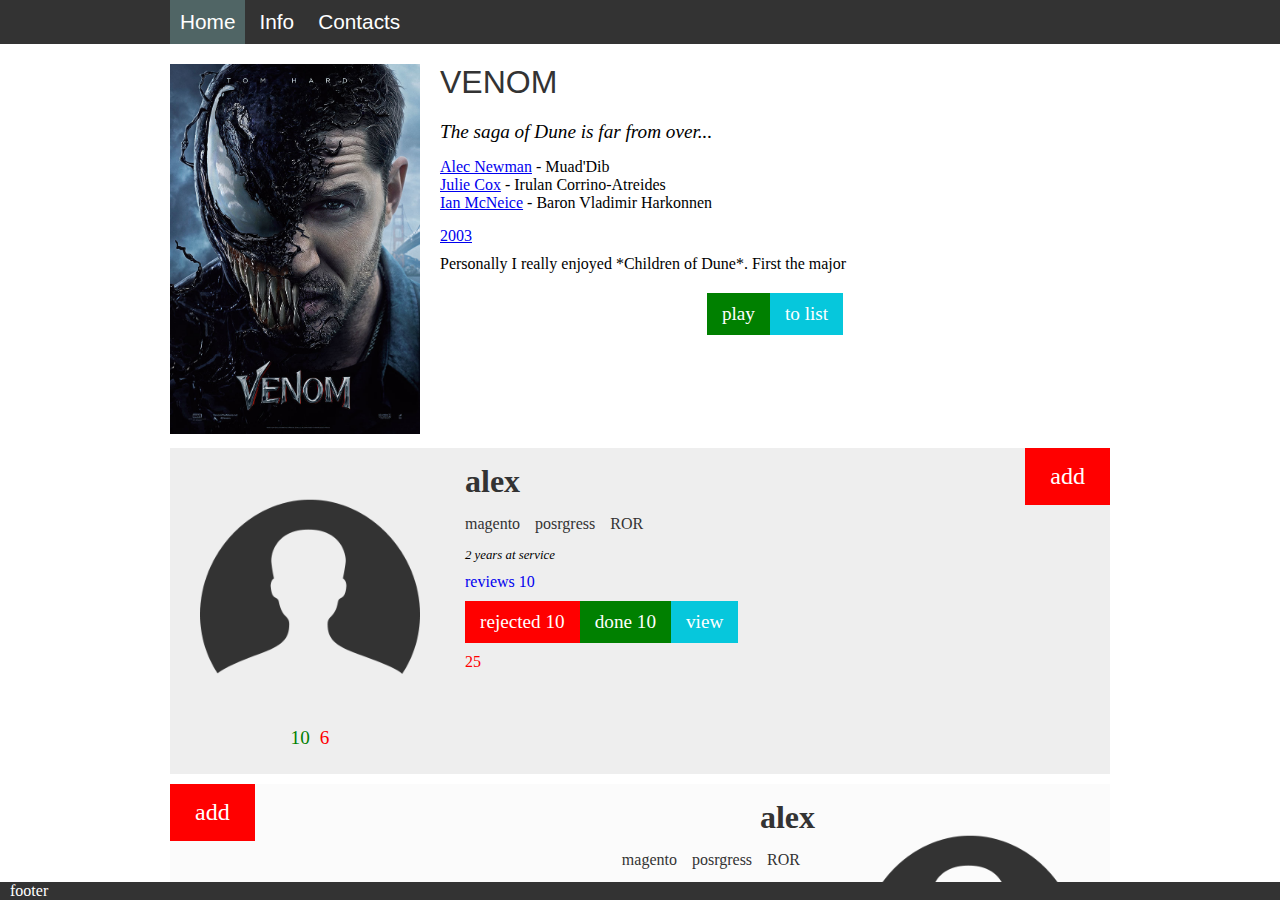
<file: index.html>
<!DOCTYPE html>
<html lang="uk">
<head>
  <title>VENOM</title>
  <meta charset="utf-8">
  <meta name="viewport" content="width=device-width">
  <link 
  rel="stylesheet" 
  href="css/style.css"> 
  <link rel="stylesheet" href="https://use.fontawesome.com/releases/v5.6.3/css/all.css" integrity="sha384-UHRtZLI+pbxtHCWp1t77Bi1L4ZtiqrqD80Kn4Z8NTSRyMA2Fd33n5dQ8lWUE00s/" crossorigin="anonymous">
</head>
<body>
  <div class="header">
   <div class="wrapper">
    <div class="main-menu">
      <ul>
        <li class="is-active"><a href="index.html">Home</a></li>
        <li><a href="info.html">Info</a></li>
        <li><a href="contacts.html">Contacts</a></li>
      </ul>
    </div>
    
    <div class="main-menu__close">
      <div class="fas fa-times close"></div>
      <div class="fas fa-bars burger"></div>
    </div>
  </div>
</div>
  <div class="page">
    <div class="wrapper">

      <div class="movie">
        <div class="movie__poster">
          <img src="img/venom.jpg">
          <div class="rating">
            <span class="fa fa-star"></span> <span class="fa fa-star"></span> <span class="fa fa-star"></span> <span class="fa fa-star"></span> <span class="fa fa-star-half-o"></span>     
          </div>
        </div>
        <div class="movie__descr">
          <div class="movie__title">
            <a href="#">VENOM</a>
          </div>
          <div class="movie__slogan">
            The saga of Dune is far from over...
          </div>
          <div class="movie__cast">
            <div class="actor"><a href="#">Alec Newman</a> - Muad'Dib </div>
            <div class="actor"><a href="#">Julie Cox</a> 
            - Irulan Corrino-Atreides</div>
            <div class="actor"><a href="#">Ian McNeice</a> 
            -  Baron Vladimir Harkonnen</div>
          </div>
          <div class="movie__year"><a href="#">2003</a></div>
          <div class="movie__intro">Personally I really enjoyed *Children of Dune*. First the major </div>
          <div class="movie__nav"><a class="btn btn_green" href="#">play</a><a class="btn" href="#">to list</a></div>
        </div>

        <div class="clear"></div>



        <div class="profile-prev">
          <div class="profile-prev__add"><a class="btn btn_red btn_bigger" href="#"><span class="fa fa-plus-circle"></span> add</a></div>
          <div class="profile-prev__photo"><img src="img/avatar.png" alt=""/>
            <div class="profile-prev__likes"><a href="#"><span class="fa fa-thumbs-up"></span> 10</a><a href="#"><span class="fa fa-thumbs-down"></span> 6</a></div>
          </div>
          <div class="profile-prev__body"><a class="profile-prev__title" href="#">alex</a>
            <div class="profile-prev__skils"> <a href="#">magento</a><a href="#">posrgress</a><a href="#">ROR</a></div>
            <div class="profile-prev__stay">2 years at service</div>
            <div class="profile-prev__reviews"><a href="#">reviews 10</a></div>
            <div class="profile-prev__nav"> <a class="btn btn_red" href="#">rejected 10</a><a class="btn btn_green" href="#">done 10</a><a class="btn" href="#">view</a></div>
            <div class="profile-prev__rate rating">25 <span class="fa fa-star"></span> <span class="fa fa-star"></span> <span class="fa fa-star"></span> <span class="fa fa-star"></span> <span class="fa fa-star-half-o"></span></div>
          </div>
          <div class="clear"></div>
        </div>

        <div class="profile-prev">
          <div class="profile-prev__add"><a class="btn btn_red btn_bigger" href="#"><span class="fa fa-plus-circle"></span> add</a></div>
          <div class="profile-prev__photo"><img src="img/avatar.png" alt=""/>
            <div class="profile-prev__likes"><a href="#"><span class="fa fa-thumbs-up"></span> 10</a><a href="#"><span class="fa fa-thumbs-down"></span> 6</a></div>
          </div>
          <div class="profile-prev__body"><a class="profile-prev__title" href="#">alex</a>
            <div class="profile-prev__skils"> <a href="#">magento</a><a href="#">posrgress</a><a href="#">ROR</a></div>
            <div class="profile-prev__stay">2 years at service</div>
            <div class="profile-prev__reviews"><a href="#">reviews 10</a></div>
            <div class="profile-prev__nav"> <a class="btn btn_red" href="#">rejected 10</a><a class="btn btn_green" href="#">done 10</a><a class="btn" href="#">view</a></div>
            <div class="profile-prev__rate rating">25 <span class="fa fa-star"></span> <span class="fa fa-star"></span> <span class="fa fa-star"></span> <span class="fa fa-star"></span> <span class="fa fa-star-half-o"></span></div>
          </div>
          <div class="clear"></div>
        </div>

        <div class="profile-prev">
          <div class="profile-prev__add"><a class="btn btn_red btn_bigger" href="#"><span class="fa fa-plus-circle"></span> add</a></div>
          <div class="profile-prev__photo"><img src="img/avatar.png" alt=""/>
            <div class="profile-prev__likes"><a href="#"><span class="fa fa-thumbs-up"></span> 10</a><a href="#"><span class="fa fa-thumbs-down"></span> 6</a></div>
          </div>
          <div class="profile-prev__body"><a class="profile-prev__title" href="#">alex</a>
            <div class="profile-prev__skils"> <a href="#">magento</a><a href="#">posrgress</a><a href="#">ROR</a></div>
            <div class="profile-prev__stay">2 years at service</div>
            <div class="profile-prev__reviews"><a href="#">reviews 10</a></div>
            <div class="profile-prev__nav"> <a class="btn btn_red" href="#">rejected 10</a><a class="btn btn_green" href="#">done 10</a><a class="btn" href="#">view</a></div>
            <div class="profile-prev__rate rating">25 <span class="fa fa-star"></span> <span class="fa fa-star"></span> <span class="fa fa-star"></span> <span class="fa fa-star"></span> <span class="fa fa-star-half-o"></span></div>
          </div>
          <div class="clear"></div>
        </div>

        <div class="profile-prev">
          <div class="profile-prev__add"><a class="btn btn_red btn_bigger" href="#"><span class="fa fa-plus-circle"></span> add</a></div>
          <div class="profile-prev__photo"><img src="img/avatar.png" alt=""/>
            <div class="profile-prev__likes"><a href="#"><span class="fa fa-thumbs-up"></span> 10</a><a href="#"><span class="fa fa-thumbs-down"></span> 6</a></div>
          </div>
          <div class="profile-prev__body"><a class="profile-prev__title" href="#">alex</a>
            <div class="profile-prev__skils"> <a href="#">magento</a><a href="#">posrgress</a><a href="#">ROR</a></div>
            <div class="profile-prev__stay">2 years at service</div>
            <div class="profile-prev__reviews"><a href="#">reviews 10</a></div>
            <div class="profile-prev__nav"> <a class="btn btn_red" href="#">rejected 10</a><a class="btn btn_green" href="#">done 10</a><a class="btn" href="#">view</a></div>
            <div class="profile-prev__rate rating">25 <span class="fa fa-star"></span> <span class="fa fa-star"></span> <span class="fa fa-star"></span> <span class="fa fa-star"></span> <span class="fa fa-star-half-o"></span></div>
          </div>
          <div class="clear"></div>
        </div>

        <div class="profile-prev">
          <div class="profile-prev__add"><a class="btn btn_red btn_bigger" href="#"><span class="fa fa-plus-circle"></span> add</a></div>
          <div class="profile-prev__photo"><img src="img/avatar.png" alt=""/>
            <div class="profile-prev__likes"><a href="#"><span class="fa fa-thumbs-up"></span> 10</a><a href="#"><span class="fa fa-thumbs-down"></span> 6</a></div>
          </div>
          <div class="profile-prev__body"><a class="profile-prev__title" href="#">alex</a>
            <div class="profile-prev__skils"> <a href="#">magento</a><a href="#">posrgress</a><a href="#">ROR</a></div>
            <div class="profile-prev__stay">2 years at service</div>
            <div class="profile-prev__reviews"><a href="#">reviews 10</a></div>
            <div class="profile-prev__nav"> <a class="btn btn_red" href="#">rejected 10</a><a class="btn btn_green" href="#">done 10</a><a class="btn" href="#">view</a></div>
            <div class="profile-prev__rate rating">25 <span class="fa fa-star"></span> <span class="fa fa-star"></span> <span class="fa fa-star"></span> <span class="fa fa-star"></span> <span class="fa fa-star-half-o"></span></div>
          </div>
          <div class="clear"></div>
        </div>
      </div>

<!-- Last block -->
      <div class="article">
        <div class="article__state">
          <span class="state red">NEW</span>
          <span class="state green">HOT</span>
        </div>
        <div class="article__header">
          <h2>Відкриття у світі фізики</h2>
          <div class="article__intro">lorem ipsum dolor sit amen ...</div>
        </div>
        <div class="article__content">
          <div class="article__img">
            <img src="img/science.jpg">
          </div>
        </div>
        <div class="article__date">06.01.2019</div>
        <div class="article__rate rating"><span class="fa fa-star"></span> <span class="fa fa-star"></span> <span class="fa fa-star"></span> <span class="fa fa-star"></span> <span class="fa fa-star-half-o"></span><span class="fa fa-star-half-o"></span></div>
        <div class="article__status">
            <span class="fa fa-eye"></span> 
            10
           <span class="fa fa-comment"></span>
            20
        </div>
        <div class="article__more">
          <a class="btn" href="#">Детальніше</a>
        </div>
      </div>

       <div class="article">
        <div class="article__state">
          <span class="state red">NEW</span>
          <span class="state green">HOT</span>
        </div>
        <div class="article__header">
          <h2>Відкриття у світі фізики</h2>
          <div class="article__intro">lorem ipsum dolor sit amen ...</div>
        </div>
        <div class="article__content">
          <div class="article__img">
            <img src="img/science.jpg">
          </div>
        </div>
        <div class="article__date">06.01.2019</div>
        <div class="article__rate rating"><span class="fa fa-star"></span> <span class="fa fa-star"></span> <span class="fa fa-star"></span> <span class="fa fa-star"></span> <span class="fa fa-star-half-o"></span><span class="fa fa-star-half-o"></span></div>
        <div class="article__status">
            <span class="fa fa-eye"></span> 
            10
           <span class="fa fa-comment"></span>
            20
        </div>
        <div class="article__more">
          <a class="btn" href="#">Детальніше</a>
        </div>
      </div>

 <div class="article">
        <div class="article__state">
          <span class="state red">NEW</span>
          <span class="state green">HOT</span>
        </div>
        <div class="article__header">
          <h2>Відкриття у світі фізики</h2>
          <div class="article__intro">lorem ipsum dolor sit amen ...</div>
        </div>
        <div class="article__content">
          <div class="article__img">
            <img src="img/science.jpg">
          </div>
        </div>
        <div class="article__date">06.01.2019</div>
        <div class="article__rate rating"><span class="fa fa-star"></span> <span class="fa fa-star"></span> <span class="fa fa-star"></span> <span class="fa fa-star"></span> <span class="fa fa-star-half-o"></span><span class="fa fa-star-half-o"></span></div>
        <div class="article__status">
            <span class="fa fa-eye"></span> 
            10
           <span class="fa fa-comment"></span>
            20
        </div>
        <div class="article__more">
          <a class="btn" href="#">Детальніше</a>
        </div>
      </div>

 <div class="article">
        <div class="article__state">
          <span class="state red">NEW</span>
          <span class="state green">HOT</span>
        </div>
        <div class="article__header">
          <h2>Відкриття у світі фізики</h2>
          <div class="article__intro">lorem ipsum dolor sit amen ...</div>
        </div>
        <div class="article__content">
          <div class="article__img">
            <img src="img/science.jpg">
          </div>
        </div>
        <div class="article__date">06.01.2019</div>
        <div class="article__rate rating"><span class="fa fa-star"></span> <span class="fa fa-star"></span> <span class="fa fa-star"></span> <span class="fa fa-star"></span> <span class="fa fa-star-half-o"></span><span class="fa fa-star-half-o"></span></div>
        <div class="article__status">
            <span class="fa fa-eye"></span> 
            10
           <span class="fa fa-comment"></span>
            20
        </div>
        <div class="article__more">
          <a class="btn" href="#">Детальніше</a>
        </div>
      </div>


















      

    </div>
  </div>
</div>
<div id="footer" class="footer">
  <div class="wrapper wrapper_full-width">
    footer
  </div>
</div>
<script src="js/src.js" ></script>  
</body>
</html>
</file>
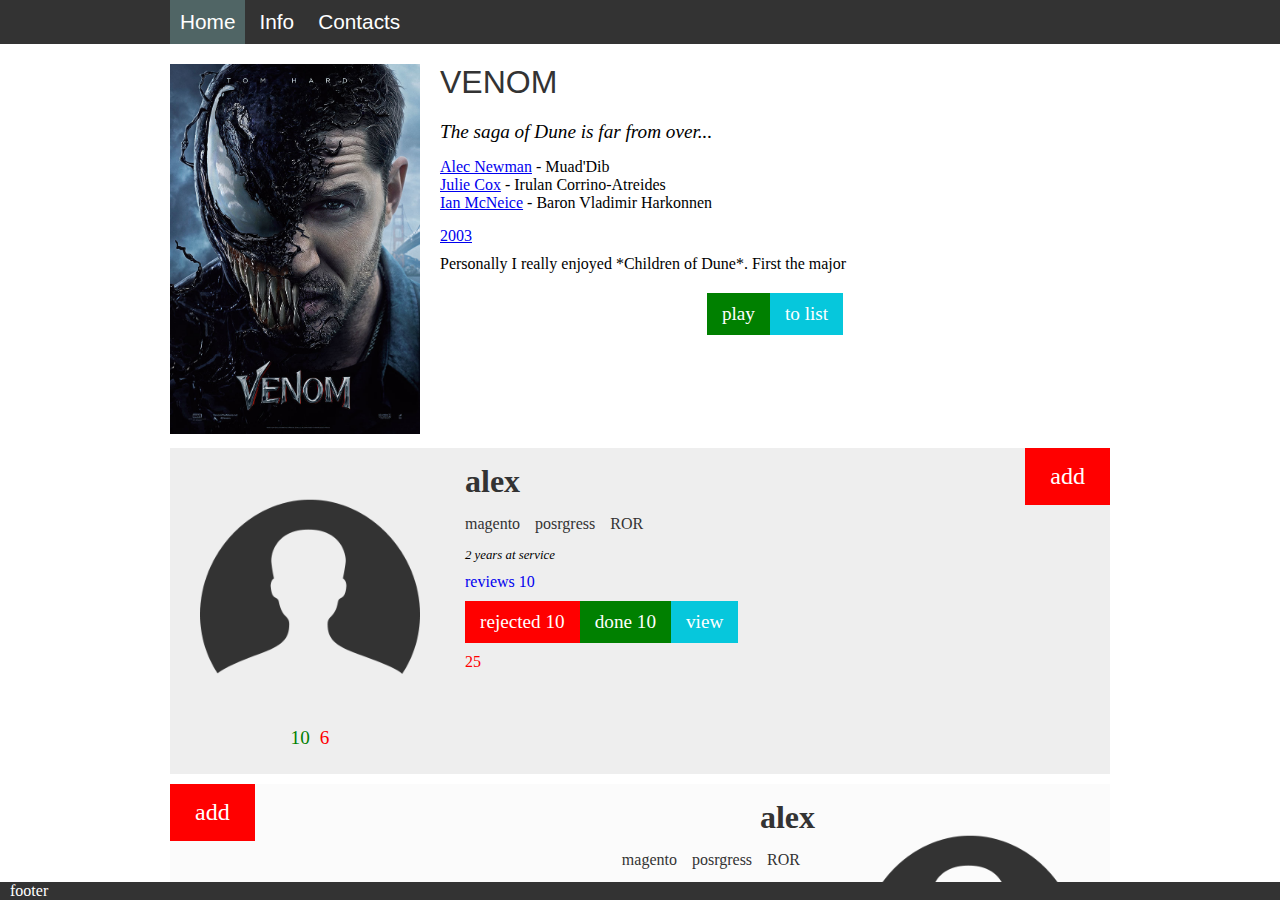
<file: index2.html>
<!DOCTYPE html>
<html lang="uk">
<head>
  <title>title is important</title>
  <meta charset="utf-8">
  <meta name="viewport" content="width=device-width">
  <link 
  rel="stylesheet" 
  href="css/style2.css"> 
  <link rel="stylesheet" href="https://use.fontawesome.com/releases/v5.6.3/css/all.css" integrity="sha384-UHRtZLI+pbxtHCWp1t77Bi1L4ZtiqrqD80Kn4Z8NTSRyMA2Fd33n5dQ8lWUE00s/" crossorigin="anonymous">
</head>
<body>
  <div class="header">
   <div class="wrapper">
    <div class="main-menu">
      <ul>
        <li class="is-active"><a href="index2.html">Home</a></li>
        <li><a href="info.html">Info</a></li>
        <li><a href="contacts.html">Contacts</a></li>
      </ul>
    </div>
    
    <div class="main-menu__close">
      <div class="fas fa-times close"></div>
      <div class="fas fa-bars burger"></div>
    </div>
  </div>
</div>
  <div class="page">
    <div class="wrapper">

      <div class="movie">
        <div class="movie__poster">
          <img src="img/venom.jpg">
          <div class="rating">
            <span class="fa fa-star"></span> <span class="fa fa-star"></span> <span class="fa fa-star"></span> <span class="fa fa-star"></span> <span class="fa fa-star-half-o"></span>     
          </div>
        </div>
        <div class="movie__descr">
          <div class="movie__title">
            <a href="#">VENOM</a>
          </div>
          <div class="movie__slogan">
            The saga of Dune is far from over...
          </div>
          <div class="movie__cast">
            <div class="actor"><a href="#">Alec Newman</a> - Muad'Dib </div>
            <div class="actor"><a href="#">Julie Cox</a> 
            - Irulan Corrino-Atreides</div>
            <div class="actor"><a href="#">Ian McNeice</a> 
            -  Baron Vladimir Harkonnen</div>
          </div>
          <div class="movie__year"><a href="#">2003</a></div>
          <div class="movie__intro">Personally I really enjoyed *Children of Dune*. First the major </div>
          <div class="movie__nav"><a class="btn btn_green" href="#">play</a><a class="btn" href="#">to list</a></div>
        </div>

        <div class="clear"></div>



        <div class="profile-prev">
          <div class="profile-prev__add"><a class="btn btn_red btn_bigger" href="#"><span class="fa fa-plus-circle"></span> add</a></div>
          <div class="profile-prev__photo"><img src="img/avatar.png" alt=""/>
            <div class="profile-prev__likes"><a href="#"><span class="fa fa-thumbs-up"></span> 10</a><a href="#"><span class="fa fa-thumbs-down"></span> 6</a></div>
          </div>
          <div class="profile-prev__body"><a class="profile-prev__title" href="#">alex</a>
            <div class="profile-prev__skils"> <a href="#">magento</a><a href="#">posrgress</a><a href="#">ROR</a></div>
            <div class="profile-prev__stay">2 years at service</div>
            <div class="profile-prev__reviews"><a href="#">reviews 10</a></div>
            <div class="profile-prev__nav"> <a class="btn btn_red" href="#">rejected 10</a><a class="btn btn_green" href="#">done 10</a><a class="btn" href="#">view</a></div>
            <div class="profile-prev__rate rating">25 <span class="fa fa-star"></span> <span class="fa fa-star"></span> <span class="fa fa-star"></span> <span class="fa fa-star"></span> <span class="fa fa-star-half-o"></span></div>
          </div>
          <div class="clear"></div>
        </div>

        <div class="profile-prev">
          <div class="profile-prev__add"><a class="btn btn_red btn_bigger" href="#"><span class="fa fa-plus-circle"></span> add</a></div>
          <div class="profile-prev__photo"><img src="img/avatar.png" alt=""/>
            <div class="profile-prev__likes"><a href="#"><span class="fa fa-thumbs-up"></span> 10</a><a href="#"><span class="fa fa-thumbs-down"></span> 6</a></div>
          </div>
          <div class="profile-prev__body"><a class="profile-prev__title" href="#">alex</a>
            <div class="profile-prev__skils"> <a href="#">magento</a><a href="#">posrgress</a><a href="#">ROR</a></div>
            <div class="profile-prev__stay">2 years at service</div>
            <div class="profile-prev__reviews"><a href="#">reviews 10</a></div>
            <div class="profile-prev__nav"> <a class="btn btn_red" href="#">rejected 10</a><a class="btn btn_green" href="#">done 10</a><a class="btn" href="#">view</a></div>
            <div class="profile-prev__rate rating">25 <span class="fa fa-star"></span> <span class="fa fa-star"></span> <span class="fa fa-star"></span> <span class="fa fa-star"></span> <span class="fa fa-star-half-o"></span></div>
          </div>
          <div class="clear"></div>
        </div>

        <div class="profile-prev">
          <div class="profile-prev__add"><a class="btn btn_red btn_bigger" href="#"><span class="fa fa-plus-circle"></span> add</a></div>
          <div class="profile-prev__photo"><img src="img/avatar.png" alt=""/>
            <div class="profile-prev__likes"><a href="#"><span class="fa fa-thumbs-up"></span> 10</a><a href="#"><span class="fa fa-thumbs-down"></span> 6</a></div>
          </div>
          <div class="profile-prev__body"><a class="profile-prev__title" href="#">alex</a>
            <div class="profile-prev__skils"> <a href="#">magento</a><a href="#">posrgress</a><a href="#">ROR</a></div>
            <div class="profile-prev__stay">2 years at service</div>
            <div class="profile-prev__reviews"><a href="#">reviews 10</a></div>
            <div class="profile-prev__nav"> <a class="btn btn_red" href="#">rejected 10</a><a class="btn btn_green" href="#">done 10</a><a class="btn" href="#">view</a></div>
            <div class="profile-prev__rate rating">25 <span class="fa fa-star"></span> <span class="fa fa-star"></span> <span class="fa fa-star"></span> <span class="fa fa-star"></span> <span class="fa fa-star-half-o"></span></div>
          </div>
          <div class="clear"></div>
        </div>

        <div class="profile-prev">
          <div class="profile-prev__add"><a class="btn btn_red btn_bigger" href="#"><span class="fa fa-plus-circle"></span> add</a></div>
          <div class="profile-prev__photo"><img src="img/avatar.png" alt=""/>
            <div class="profile-prev__likes"><a href="#"><span class="fa fa-thumbs-up"></span> 10</a><a href="#"><span class="fa fa-thumbs-down"></span> 6</a></div>
          </div>
          <div class="profile-prev__body"><a class="profile-prev__title" href="#">alex</a>
            <div class="profile-prev__skils"> <a href="#">magento</a><a href="#">posrgress</a><a href="#">ROR</a></div>
            <div class="profile-prev__stay">2 years at service</div>
            <div class="profile-prev__reviews"><a href="#">reviews 10</a></div>
            <div class="profile-prev__nav"> <a class="btn btn_red" href="#">rejected 10</a><a class="btn btn_green" href="#">done 10</a><a class="btn" href="#">view</a></div>
            <div class="profile-prev__rate rating">25 <span class="fa fa-star"></span> <span class="fa fa-star"></span> <span class="fa fa-star"></span> <span class="fa fa-star"></span> <span class="fa fa-star-half-o"></span></div>
          </div>
          <div class="clear"></div>
        </div>

        <div class="profile-prev">
          <div class="profile-prev__add"><a class="btn btn_red btn_bigger" href="#"><span class="fa fa-plus-circle"></span> add</a></div>
          <div class="profile-prev__photo"><img src="img/avatar.png" alt=""/>
            <div class="profile-prev__likes"><a href="#"><span class="fa fa-thumbs-up"></span> 10</a><a href="#"><span class="fa fa-thumbs-down"></span> 6</a></div>
          </div>
          <div class="profile-prev__body"><a class="profile-prev__title" href="#">alex</a>
            <div class="profile-prev__skils"> <a href="#">magento</a><a href="#">posrgress</a><a href="#">ROR</a></div>
            <div class="profile-prev__stay">2 years at service</div>
            <div class="profile-prev__reviews"><a href="#">reviews 10</a></div>
            <div class="profile-prev__nav"> <a class="btn btn_red" href="#">rejected 10</a><a class="btn btn_green" href="#">done 10</a><a class="btn" href="#">view</a></div>
            <div class="profile-prev__rate rating">25 <span class="fa fa-star"></span> <span class="fa fa-star"></span> <span class="fa fa-star"></span> <span class="fa fa-star"></span> <span class="fa fa-star-half-o"></span></div>
          </div>
          <div class="clear"></div>
        </div>




      </div>
    </div>

    







  </div>
</div>
<div id="footer" class="footer">
  <div class="wrapper wrapper_full-width">
    footer
  </div>
</div>
<script src="js/src.js" ></script>  
</body>
</html>
</file>
<file: css/style.css>
*{
  margin: 0;
  padding: 0;
  box-sizing: border-box;
}
html{
  height: 100%;
}
body{
  min-height: 100%;
  display: flex;
  flex-direction: column;
  /*padding-top: 80px;*/
  /*for fixed header*/
  height: 100%;
}
.page{
  overflow-y: scroll;
  flex: 1 auto;
}
.wrapper{
  margin: 0 auto;
  max-width: 960px;
  position: relative;
  padding: 0 10px;
}
.wrapper_full-width{
  max-width: none;
}
.header{
  background: #333333FF;
  color: #fff;
}
.header_fixed{
  position: fixed;
  z-index: 5;
  top: 0;
  right: 0;
  left: 0;
  height: 80px;
}
.footer{
  background: #333;
  color: #fff;
  margin-top: auto;
}

/*menu*/
.is-active{
  background: #506565;
}

.main-menu  {
  position: fixed;
  background:  #333;
  left: 0;
  right: 0; 
  top: -300px; 
  z-index: 10;
}

.main-menu ul {
  text-align: center;
  list-style: none;
}

.main-menu__close {
  width: 50px;
  display: inline-block;
  position: relative;
  font-size: 2em;
  text-align: right;
}
 .close:before {
  display: none;
 }


.main-menu li {
  padding: 5px;
  font-size: 1.3em;
  font-family: sans-serif;
}
.main-menu li:hover {
  background: #545454FF;
}

.main-menu li a {
  text-decoration: none;
  color: white;
}


@media (min-width: 620px) {
  .main-menu  {
    position: static ;
  }
  .main-menu ul {
    text-align: left;
  }
  .main-menu li  {
    display: inline-block;
    padding: 10px;
  }
 .main-menu__close{
  display: none;
 }
}


/**/

img {
  max-width: 100%;
}

.movie__poster {
  color: red;
  text-align: center;
  margin-top: 20px;
}

@media (min-width: 600px) {
  .movie__poster {
    float: left;
    width: 250px;
    margin-top: 0;  
  }
  .movie__descr {
    margin-left: 270px;
  }
}


.movie__title {
  color: #333;
  margin: 20px 0;
  font-size: 2em;
  font-family: sans-serif;
}

.movie__title a {
  text-decoration: none;
  color: inherit;
}

.movie__slogan {
  font-style: italic;
  font-size: 1.2em;
  margin: 10px 0;
}

.movie__cast {
  margin: 15px 0;
}

.movie__intro {
  margin: 10px 0;
}
.movie__nav {
  margin: 20px 0;
  text-align: center;
}

.btn {
  display: inline-block;
  text-decoration: none;
  padding: 10px 15px;
  color: #fff;
  background: #06c7dc;
  font-size: 1.2em;
}
.btn_red {
  background: red;
}
.btn_green {
  background: green;
}
.btn_bigger {
  padding: 10px 20px;
  font-size: 1.2em;
}

.profile-prev {
  margin-bottom: 10px;
  position: relative;
  padding: 15px;
  background: #eee;
  ;
}

.profile-prev:nth-child(odd) {
  background: #fbfbfb;
}
.profile-prev__add {
  position: absolute;
  right: 0;
  top: 0;
}

.profile-prev__likes {
  text-align: center;
  margin: 10px 0;
}
.profile-prev__likes a {
  text-decoration: none;
  color: green;
  display: inline-block;
  margin: 0 5px;
  font-size: 1.2em;
}
.profile-prev__likes a:last-child {
  color: red;
}

.profile-prev__title {
  text-decoration: none;
  color: #333;
  font-size: 2em;
  font-weight: bold;
}

.profile-prev__skils {
  color: #333;
  margin: 15px 0;
}

.profile-prev__skils a {
  text-decoration: none;
  margin: 0 15px 0 0;
  color: inherit;
}

.profile-prev__stay {
  font-size: .8em;
  font-style: italic;
  margin-bottom: 10px;
}

.profile-prev__reviews {
  margin-bottom: 10px;
}
.profile-prev__reviews a {
  text-decoration: none;
}

.rating {
  color: red;
  margin: 10px 0;
}

@media (min-width: 470px) {
  .profile-prev__photo {
    float: left;
    width: 100px;
  }
  .profile-prev__body {
    margin-left: 120px;
  }
  .profile-prev:nth-child(odd) .profile-prev__photo {
    float: right;
  }
  .profile-prev:nth-child(odd) .profile-prev__body {
    margin-right: 120px;
    margin-left: 0;
    text-align: right;
  }
  .profile-prev:nth-child(odd) .profile-prev__add {
    right: auto;
    left: 0;
  }
  .btn_bigger {
    padding: 12px 22px;
    font-size: 1.2em;
  }
}

@media (min-width: 620px) {
   .profile-prev__photo {
    float: left;
    width: 250px;
  }
  .profile-prev__body {
    margin-left: 280px;
  }
  .profile-prev:nth-child(odd) .profile-prev__photo {
    float: right;
  }
  .profile-prev:nth-child(odd) .profile-prev__body {
    margin-right: 280px;
    margin-left: 0;
    text-align: right;
  }
  .btn_bigger {
    padding: 15px 25px;
    font-size: 1.5em;
  }



}

.clear {
  clear: both;
}


/*last block-----------------------------------*/


.article {
  position: relative;
  border: 1px solid black;
  margin: 50px 0;
  padding: 20px;
  font-family: sans-serif;
  font-size: 14px;
  color: #2d2d2c;
  box-sizing: border-box;

}

.article__state {
  position: absolute;
  top: -15px;
  right: 10px;

}

.state {
  color: black;
  padding: 5px 10px;
  border: 3px solid black;
  background: white;
  font-weight: bold;
  margin: 2px;
}

.state.red {
  color: red;
  border-color: red;
  display: none;
}
.state.green {
  color: green;
  border-color:green;
  display: none;
}

.article__header h2 {
  font-size: 1.6em;
  letter-spacing: 0.1em;
}

.article__intro {
  font-size: 1.1em;
}

.article__more{
  text-align: right;
}

.article__img {
  max-width: 400px;
  margin: 10px 0;
}

.article__status {
  color: #5151d0;
}

.article:nth-child(odd){
  background: #e8e8e8;
}

.article:nth-child(odd) .state.green{
  display: inline-block;
}

.article:nth-child(3n-1) .state.red{
  display: inline-block;
}
</file>
<file: css/style2.css>
*{
  margin: 0;
  padding: 0;
  box-sizing: border-box;
}
html{
  height: 100%;
}
body{
  min-height: 100%;
  display: flex;
  flex-direction: column;
  /*padding-top: 80px;*/
  /*for fixed header*/
  height: 100%;
}
.page{
  overflow-y: scroll;
  flex: 1 auto;
}
.wrapper{
  margin: 0 auto;
  max-width: 960px;
  position: relative;
  padding: 0 10px;
}
.wrapper_full-width{
  max-width: none;
}
.header{
  background: #333333FF;
  color: #fff;
}
.header_fixed{
  position: fixed;
  z-index: 5;
  top: 0;
  right: 0;
  left: 0;
  height: 80px;
}
.footer{
  background: #333;
  color: #fff;
  margin-top: auto;
}

/*menu*/
.is-active{
  background: #506565;
}

.main-menu  {
  position: fixed;
  background:  #333;
  left: 0;
  right: 0; 
  top: -300px; 
  z-index: 10;
}

.main-menu ul {
  text-align: center;
  list-style: none;
}

.main-menu__close {
  width: 50px;
  display: inline-block;
  position: relative;
  font-size: 2em;
  text-align: right;
}
 .close:before {
  display: none;
 }


.main-menu li {
  padding: 5px;
  font-size: 1.3em;
  font-family: sans-serif;
}
.main-menu li:hover {
  background: #545454FF;
}

.main-menu li a {
  text-decoration: none;
  color: white;
}


@media (min-width: 620px) {
  .main-menu  {
    position: static ;
  }
  .main-menu ul {
    text-align: left;
  }
  .main-menu li  {
    display: inline-block;
    padding: 10px;
  }
 .main-menu__close{
  display: none;
 }
}


/**/

img {
  max-width: 100%;
}

.movie__poster {
  color: red;
  text-align: center;
  margin-top: 20px;
}

@media (min-width: 600px) {
  .movie__poster {
    float: left;
    width: 250px;
    margin-top: 0;  
  }
  .movie__descr {
    margin-left: 270px;
  }
}


.movie__title {
  color: #333;
  margin: 20px 0;
  font-size: 2em;
  font-family: sans-serif;
}

.movie__title a {
  text-decoration: none;
  color: inherit;
}

.movie__slogan {
  font-style: italic;
  font-size: 1.2em;
  margin: 10px 0;
}

.movie__cast {
  margin: 15px 0;
}

.movie__intro {
  margin: 10px 0;
}
.movie__nav {
  margin: 20px 0;
  text-align: center;
}

.btn {
  display: inline-block;
  text-decoration: none;
  padding: 10px 15px;
  color: #fff;
  background: #06c7dc;
  font-size: 1.2em;
}
.btn_red {
  background: red;
}
.btn_green {
  background: green;
}
.btn_bigger {
  padding: 10px 20px;
  font-size: 1.2em;
}

.profile-prev {
  margin-bottom: 10px;
  position: relative;
  padding: 15px;
  background: #eee;
  ;
}

.profile-prev:nth-child(odd) {
  background: #fbfbfb;
}
.profile-prev__add {
  position: absolute;
  right: 0;
  top: 0;
}

.profile-prev__likes {
  text-align: center;
  margin: 10px 0;
}
.profile-prev__likes a {
  text-decoration: none;
  color: green;
  display: inline-block;
  margin: 0 5px;
  font-size: 1.2em;
}
.profile-prev__likes a:last-child {
  color: red;
}

.profile-prev__title {
  text-decoration: none;
  color: #333;
  font-size: 2em;
  font-weight: bold;
}

.profile-prev__skils {
  color: #333;
  margin: 15px 0;
}

.profile-prev__skils a {
  text-decoration: none;
  margin: 0 15px 0 0;
  color: inherit;
}

.profile-prev__stay {
  font-size: .8em;
  font-style: italic;
  margin-bottom: 10px;
}

.profile-prev__reviews {
  margin-bottom: 10px;
}
.profile-prev__reviews a {
  text-decoration: none;
}

.rating {
  color: red;
  margin: 10px 0;
}

@media (min-width: 470px) {
  .profile-prev__photo {
    float: left;
    width: 100px;
  }
  .profile-prev__body {
    margin-left: 120px;
  }
  .profile-prev:nth-child(odd) .profile-prev__photo {
    float: right;
  }
  .profile-prev:nth-child(odd) .profile-prev__body {
    margin-right: 120px;
    margin-left: 0;
    text-align: right;
  }
  .profile-prev:nth-child(odd) .profile-prev__add {
    right: auto;
    left: 0;
  }
  .btn_bigger {
    padding: 12px 22px;
    font-size: 1.2em;
  }
}

@media (min-width: 620px) {
   .profile-prev__photo {
    float: left;
    width: 250px;
  }
  .profile-prev__body {
    margin-left: 280px;
  }
  .profile-prev:nth-child(odd) .profile-prev__photo {
    float: right;
  }
  .profile-prev:nth-child(odd) .profile-prev__body {
    margin-right: 280px;
    margin-left: 0;
    text-align: right;
  }
  .btn_bigger {
    padding: 15px 25px;
    font-size: 1.5em;
  }






}

.clear {
  clear: both;
}
</file>
